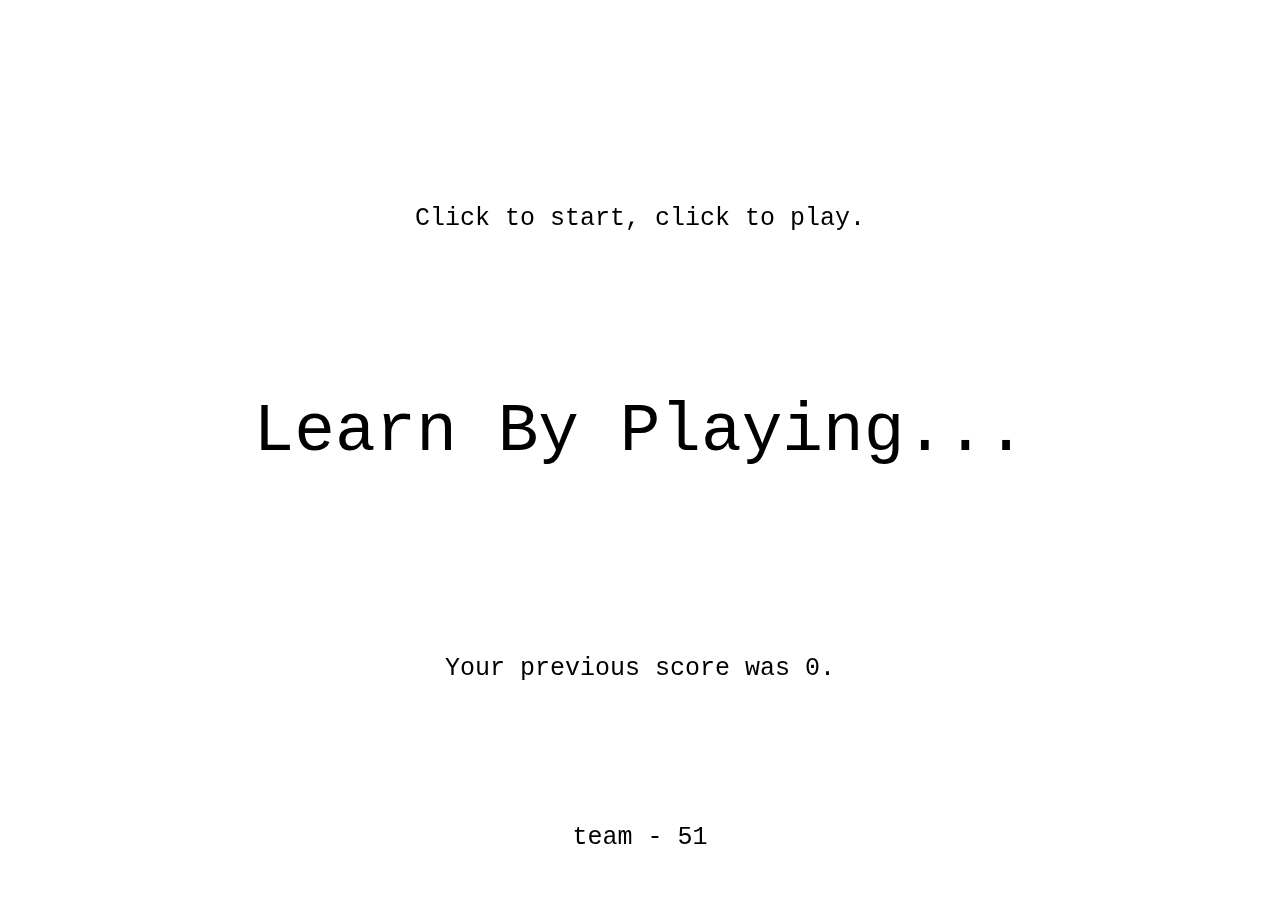
<file: bubleApp.html>
<!DOCTYPE html>
<html>

<head >
	<meta charset="UTF-8">
	<title> Bubbles() </title>
	<script src="libraries/p5.js" type="text/javascript"></script>
	<script src="libraries/p5.dom.js" type="text/javascript"></script>
	<script src="libraries/p5.sound.js" type="text/javascript"></script>
	<script src="game.js" type="text/javascript"></script>
	<script src="scoreboard.js" type="text/javascript"></script>
	<script src="ship.js" type="text/javascript"></script>
	<script src="bubble.js" type="text/javascript"></script>
	<script src="sketch.js" type="text/javascript"></script>
	<style>
		body {
			padding: 0;
			margin: 0;
		}
		canvas {
			vertical-align: top;
			
		}
	</style>
</head>


<body style="background-color:blue;">
</body>

</html>
</file>
